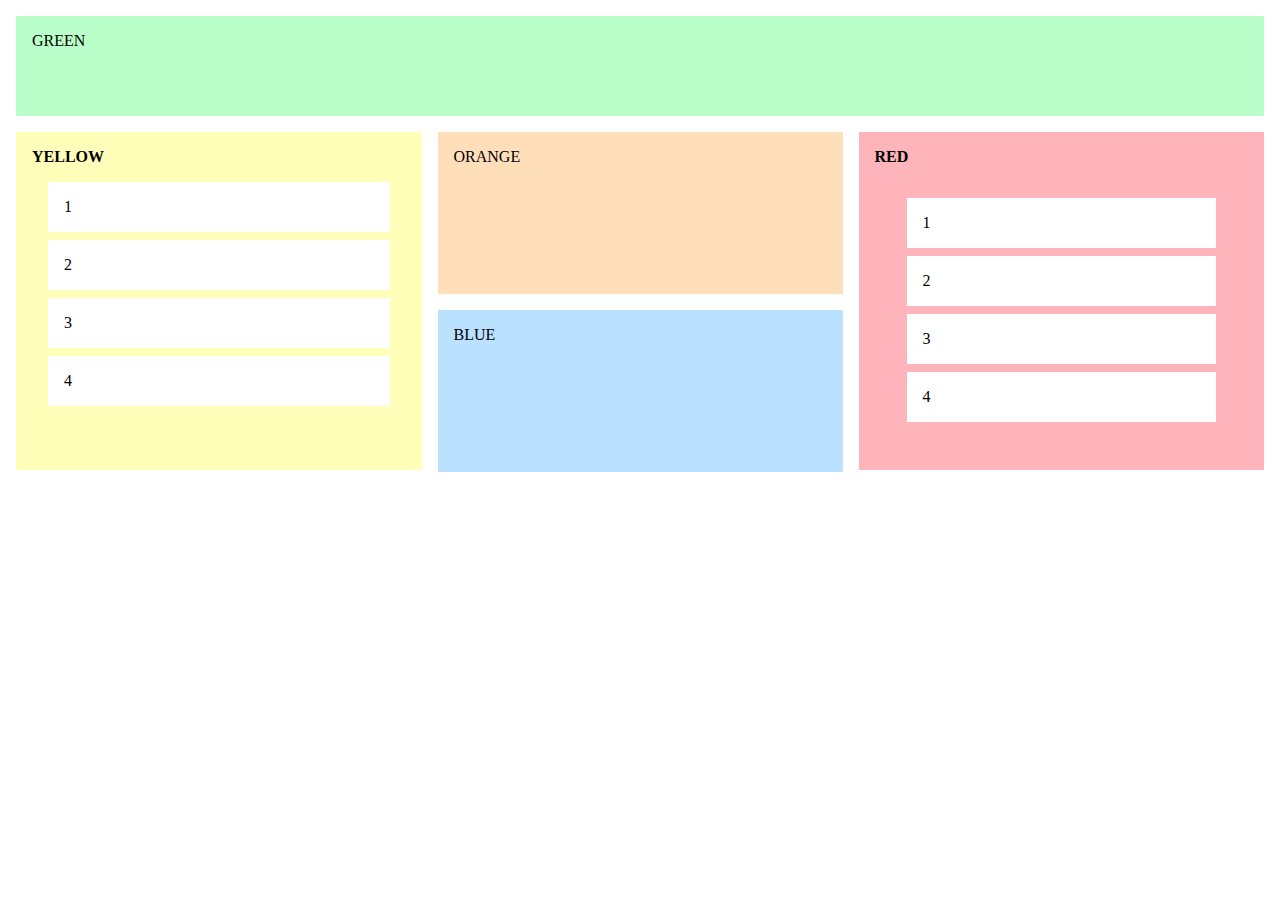
<file: css/6-1/index.html>
<!DOCTYPE html>
<html lang="en">

<head>
    <meta charset="UTF-8">
    <meta http-equiv="X-UA-Compatible" content="IE=edge">
    <meta name="viewport" content="width=device-width, initial-scale=1.0">
    <link rel="stylesheet" href="style.css">
    <title>Document</title>
</head>

<body>
    <div class=" m-1">
        <div class="green-box mb-1 p-1">
            GREEN
        </div >
        <div class="d-flex">
            <div class="yellow-box mr-1 p-1 w-33">
                <strong>YELLOW</strong>

                <div class="p-1">
                    <div class="list p-1 mb-05">1</div>
                    <div class="list p-1 mb-05">2</div>
                    <div class="list p-1 mb-05">3</div>
                    <div class="list p-1">4</div>
                </div>
            </div>
            <div class="mr-1 w-33">
                <div class="orange-box mb-1 h-49 p-1">ORANGE</div>
                <div class="blue-box h-49 p-1">BLUE</div>
            </div>
            <div class="red-box p-1 w-33">
                <strong>RED</strong>

                <div class="p-1">
                    <div class="p-1">
                        <div class="list p-1 mb-05">1</div>
                        <div class="list p-1 mb-05">2</div>
                        <div class="list p-1 mb-05">3</div>
                        <div class="list p-1">4</div>
                    </div>
                </div>
            </div>
        </div>
    </div>
</body>

</html>
</file>
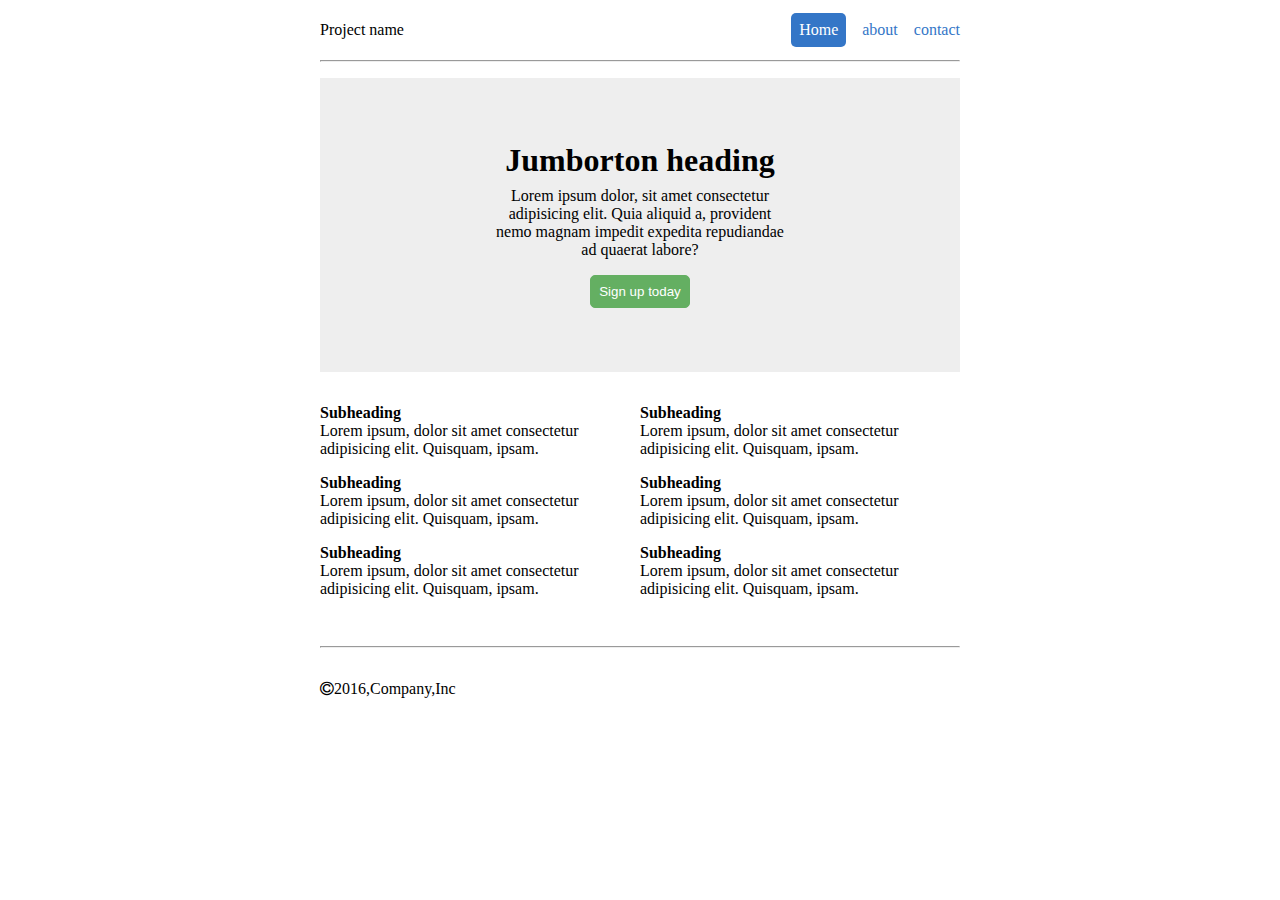
<file: css/6-2/index.html>
<!DOCTYPE html>
<html lang="en">

<head>
    <meta charset="UTF-8">
    <meta http-equiv="X-UA-Compatible" content="IE=edge">
    <meta name="viewport" content="width=device-width, initial-scale=1.0">
    <link rel="stylesheet" href="style.css">
    <link rel="stylesheet" href="https://cdnjs.cloudflare.com/ajax/libs/font-awesome/4.7.0/css/font-awesome.min.css">
    <title>6-2 css</title>
</head>

<body>
    <main>
        <nav class="d-flex align-item-center">
            <div>Project name</div>
            <div class="d-flex ml-auto align-item-center right">
                <div class="mr-1 home-btn">Home</div>
                <div class="mr-1">about</div>
                <div>contact</div>
            </div>
        </nav>

        <hr>

        <container>
            <section>
                <h1 class="mb-05">Jumborton heading</h1>
                <p class="w-50 mb-05">
                    Lorem ipsum dolor, sit amet consectetur adipisicing elit. Quia aliquid a, provident nemo magnam
                    impedit expedita repudiandae ad quaerat labore?
                </p>
                <button>Sign up today</button>
            </section>
            <div class="d-flex subheading">
                <div>
                    <div class="mb-1">
                        <h4>Subheading</h4>
                        <p>Lorem ipsum, dolor sit amet consectetur adipisicing elit. Quisquam, ipsam.</p>
                    </div>

                    <div class="mb-1">
                        <h4>Subheading</h4>
                        <p>Lorem ipsum, dolor sit amet consectetur adipisicing elit. Quisquam, ipsam.</p>
                    </div>

                    <div class="mb-1">
                        <h4>Subheading</h4>
                        <p>Lorem ipsum, dolor sit amet consectetur adipisicing elit. Quisquam, ipsam.</p>
                    </div>
                </div>


                <div>
                    <div class="mb-1">
                        <h4>Subheading</h4>
                        <p>Lorem ipsum, dolor sit amet consectetur adipisicing elit. Quisquam, ipsam.</p>
                    </div>

                    <div class="mb-1">
                        <h4>Subheading</h4>
                        <p>Lorem ipsum, dolor sit amet consectetur adipisicing elit. Quisquam, ipsam.</p>
                    </div>

                    <div class="mb-1">
                        <h4>Subheading</h4>
                        <p>Lorem ipsum, dolor sit amet consectetur adipisicing elit. Quisquam, ipsam.</p>
                    </div>
                </div>
            </div>
        </container>
        <hr>
        <footer class="d-flex">
            <i class="fa fa-copyright"></i><span>2016,Company,Inc</span>
        </footer>
    </main>
</body>

</html>
</file>
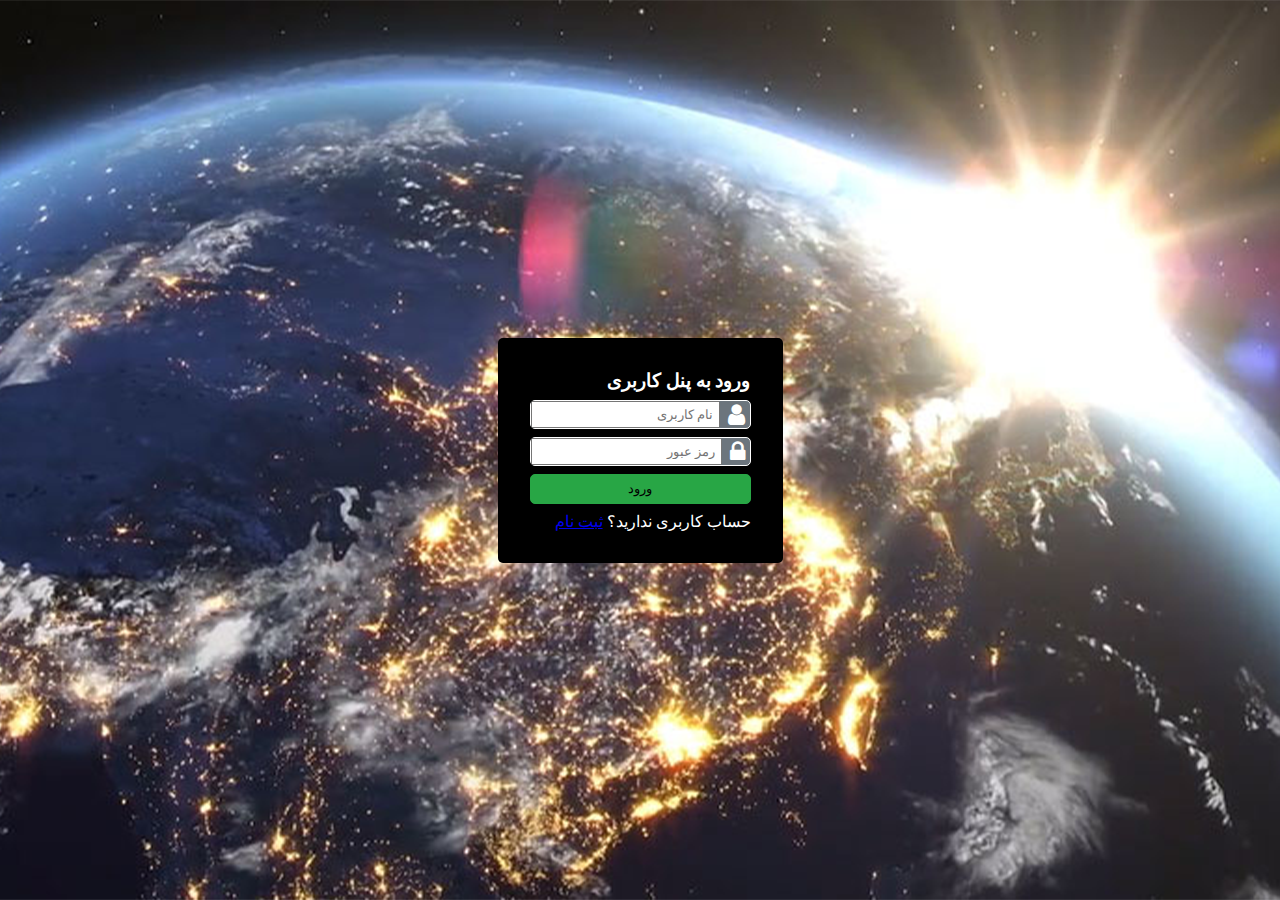
<file: css/6-3/index.html>
<!DOCTYPE html>
<html lang="fa" dir="rtl">

<head>
    <meta charset="UTF-8">
    <meta http-equiv="X-UA-Compatible" content="IE=edge">
    <meta name="viewport" content="width=device-width, initial-scale=1.0">
    <link rel="stylesheet" href="style.css">
    <link rel="stylesheet" href="https://cdnjs.cloudflare.com/ajax/libs/font-awesome/4.7.0/css/font-awesome.min.css">
    <title>Document</title>
</head>

<body>
    <main class="d-flex">
        <div class="container">
            <h3 class="mb-05">ورود به پنل کاربری</h3>
            <form action="">
                <div class="input-container ">
                    <i class="fa fa-user icon ml-05" style="font-size:24px"></i>  
                    <input class="input-field p-025 w-100" type="text" placeholder="نام کاربری" name="usrnm">
                </div>
                <div class="input-container">
                    <i class='fa fa-lock ml-05' style='font-size:24px'></i>
                    <input class="input-field p-025 w-100" type="password" placeholder="رمز عبور" name="psw">
                </div>
                <button type="submit" class="btn mb-05">ورود</button>
                <p> حساب کاربری ندارید؟
                    <a href="#"> ثبت نام</a>
                </p>
            </form>
        </div>
    </main>
</body>

</html>
</file>
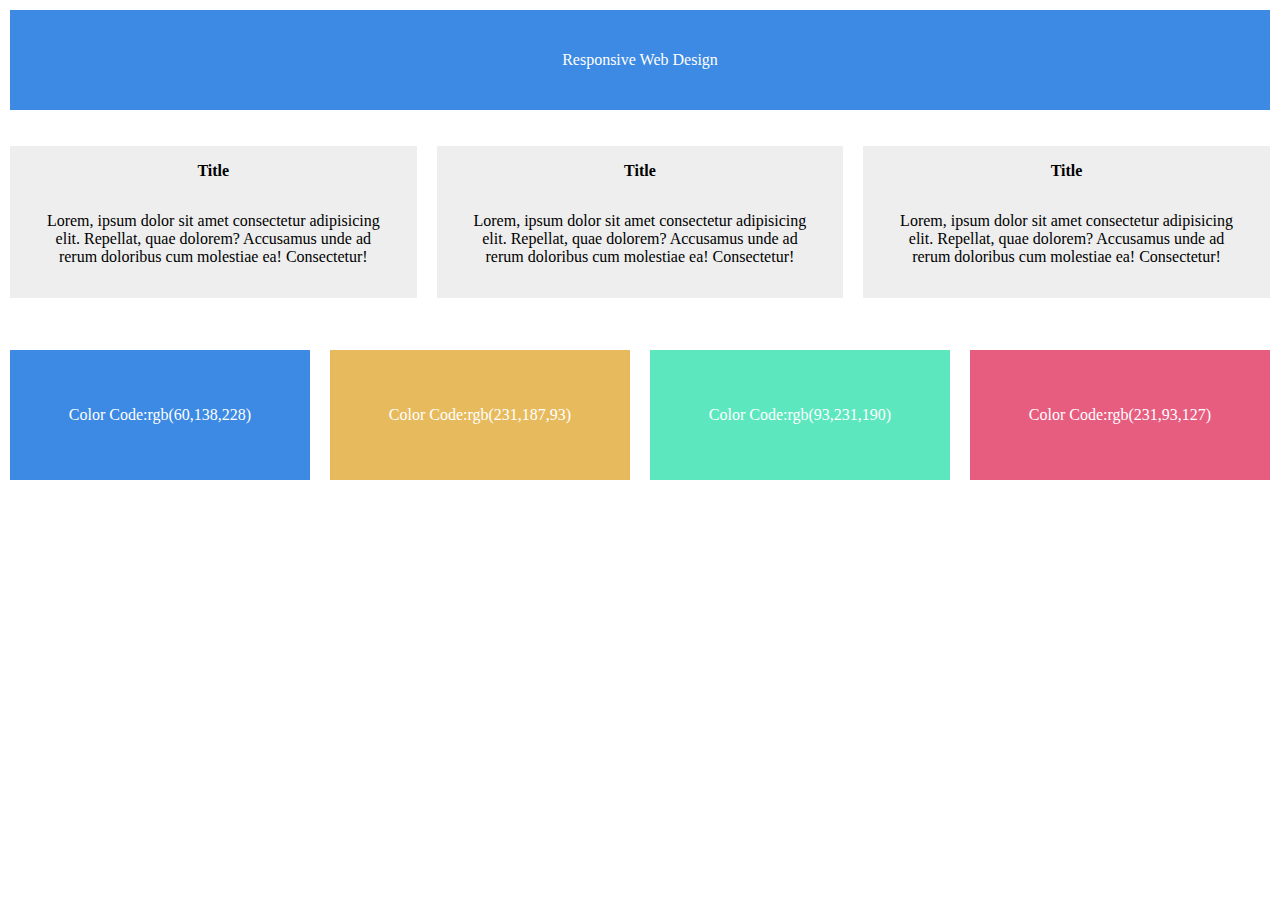
<file: css/6-4/index.html>
<!DOCTYPE html>
<html lang="en">

<head>
    <meta charset="UTF-8">
    <meta http-equiv="X-UA-Compatible" content="IE=edge">
    <meta name="viewport" content="width=device-width, initial-scale=1.0">
    <link rel="stylesheet" href="style.css">
    <title>Document</title>
</head>

<body>
    <main>
        <div class="col-12 responsiv-web d-flex align-item-center justify-content-center mb-1 border-10 blue">
            Responsive Web Design
        </div>

        <div class="d-flex flex-wrap mb-1 text-align-center">
            <div class="col-12 col-m-6 col-l-4 gray-box mb-1 p-1 border-10">
                <h4 class="mb-1">Title</h4>
                <p class="p-1">Lorem, ipsum dolor sit amet consectetur adipisicing elit. Repellat, quae dolorem?
                    Accusamus unde ad
                    rerum doloribus cum molestiae ea! Consectetur!</p>
            </div>

            <div class="col-12 col-m-6 col-l-4 gray-box mb-1 p-1 border-10">
                <h4 class="mb-1">Title</h4>
                <p class="p-1">Lorem, ipsum dolor sit amet consectetur adipisicing elit. Repellat, quae dolorem?
                    Accusamus unde
                    ad
                    rerum doloribus cum molestiae ea! Consectetur!</p>
            </div>

            <div class="col-12 col-m-12 col-l-4 gray-box mb-1 p-1 border-10">
                <h4 class="mb-1">Title</h4>
                <p class="p-1">Lorem, ipsum dolor sit amet consectetur adipisicing elit. Repellat, quae dolorem?
                    Accusamus
                    unde ad
                    rerum doloribus cum molestiae ea! Consectetur!</p>
            </div>

        </div>

        <div class="d-flex flex-wrap text-align-center p-3px">
            <div class="col-12 col-m-6 col-l-4 col-xl-3 last-row-box  blue-box mb-1 border-10 blue">
                <p>Color Code:</p>
                <p>rgb(60,138,228)</p>
            </div>
            <div class="col-12 col-m-6 col-l-4 col-xl-3 last-row-box  orange-box mb-1 border-10 orange">
                <p>Color Code:</p>
                <p>rgb(231,187,93)</p>
            </div>
            <div class="col-12 col-m-6 col-l-4 col-xl-3 last-row-box  green-box mb-1 border-10 green">
                <p>Color Code:</p>
                <p>rgb(93,231,190)</p>
            </div>
            <!-- RED BOX -->
            <div class="red-box col-m-6 col-l-12 col-xl-3 last-row-box border-10 red">
                <p>Color Code:</p>
                <p>rgb(231,93,127)</p>
            </div>

        </div>
    </main>
</body>

</html>
</file>
<file: css/6-1/style.css>
* {
    box-sizing: border-box;
    padding: 0px;
    margin: 0px;
}

.p-1 {
    padding: 1rem;
}

.mb-05 {
    margin-bottom: 0.5rem;
}

.m-1 {
    margin: 1rem;
}

.mr-1 {
    margin-right: 1rem;
}

.mb-1 {
    margin-bottom: 1rem;
}

.mb- {
    margin-bottom: .75rem;
}

.w-100 {
    width: 100%;
}

.d-flex {
    display: flex;
}


.w-33 {
    width: 33%;
}

.h-49 {
    height: 48%;
}

.green-box {
    height: 100px;
    background-color: #baffc9;
}

.yellow-box {
    background-color: #ffffba;

}

.orange-box {
    background-color: #ffdfba;

}

.blue-box {
    background-color: #bae1ff;
}

.red-box {
    background-color: #ffb3ba;

}

.list {
    background-color: white;

}
</file>
<file: css/6-2/style.css>
* {
    box-sizing: border-box;
    padding: 0px;
    margin: 0px;
    /* font-family:'Franklin Gothic Medium', 'Arial Narrow', Arial, sans-serif */
}

:root {
    --blue: #3476c7;
    --gray: #eee;
    --green: #64af62;
}

.p-1 {
    padding: 1rem;
}

.pr-1 {
    padding-right: 1rem;
}

.mb-05 {
    margin-bottom: 0.5rem;
}

.m-1 {
    margin: 1rem;
}

.mr-1 {
    margin-right: 1rem;
}

.mb-1 {
    margin-bottom: 1rem;
}

.mb- {
    margin-bottom: .75rem;
}

.w-100 {
    width: 100%;
}

.w-50{
    width: 50%;
}

.d-flex {
    display: flex;
}

.align-item-center {
    align-items: center;
}

.ml-auto {
    margin-left: auto;
}

main {
    width: 50%;
    margin: auto
        /* transform: translate(50%, 50%); */

}

nav {
    height: 60px;
}

nav .right {
    color: var(--blue);
}

.home-btn {
    padding: 0.5rem;
    background-color: var(--blue);
    color: #fff;
    border-radius: 5px;
}

hr {
    color: var(--gray);
}

section {
    background-color: var(--gray);
    margin: 1rem 0;
    padding: 4rem 2rem;
    text-align: center;
}

section p{
    margin: auto;
}
section button {
    background-color: var(--green);
    border: 1px solid var(--green);
    padding: 0.5rem;
    margin-top: 0.5rem;
    border-radius: 5px;
    color: #fff;
}

.subheading{
    margin: 2rem 0;
}

footer{
    margin: 2rem 0;
}
</file>
<file: css/6-3/style.css>
* {
    box-sizing: border-box;
    padding: 0px;
    margin: 0px;
}

body {
    background-image: url('bg1.png');
    background-repeat: no-repeat;
    width: 100%;
    height: 100vh;
}

.p-1 {
    padding: 1rem;
}

.pr-1 {
    padding-right: 1rem;
}

.mb-05 {
    margin-bottom: 0.5rem;
}

.m-1 {
    margin: 1rem;
}

.mr-1 {
    margin-right: 1rem;
}

.ml-05{
    margin-left:0.5rem
}

.mb-1 {
    margin-bottom: 1rem;
}

.mb- {
    margin-bottom: .75rem;
}

.p-025{
    padding:0.25rem
}
.w-100 {
    width: 100%;
}

.w-50 {
    width: 50%;
}

.d-flex {
    display: flex;
}

.align-item-center {
    align-items: center;
}

.ml-auto {
    margin-left: auto;
}


main {
    justify-content: center;
   align-items: center;
    height: 100vh;
}

.container {
    padding: 2rem;
    background-color: black;
    /* opacity: 0.7; */
    color: white;
    border-radius:5px
}

.input-container{
    align-items: center;
    display: flex;
    background-color: #6c757d;
    border: 1px solid #fff;
    margin-bottom: 0.5rem;
    padding-right: 5px;
    border-radius: 5px;
}

.btn{width:100%;
background-color:#28a645;
border:1px solid #28a645;
height:30px;
border-radius:5px}
</file>
<file: css/6-4/style.css>
* {
    padding: 0px;
    margin: 0px;
    box-sizing: border-box;
}

.col-1 {
    width: 8.33%;
}

.col-2 {
    width: 16.66%;
}

.col-3 {
    width: 25%;
}

.col-4 {
    width: 33.33%;
}

.col-5 {
    width: 41.66%;
}

.col-6 {
    width: 50%;
}

.col-7 {
    width: 58.33%;
}

.col-8 {
    width: 66.66%;
}

.col-9 {
    width: 75%;
}

.col-10 {
    width: 83.33%;
}

.col-11 {
    width: 91.66%;
}

.col-12 {
    width: 100%;
}

/* ----- start  ----- */


/*-------- TOTAL CLASS  -----*/


.mr-1 {
    margin-right: 0.5rem;
}

.mb-1 {
    margin-bottom: 1rem;
}

.p-1 {
    padding: 1rem;
}

.justify-content-center {
    justify-content: center;
}

.align-item-center {
    align-items: center;
}

.align-content-center {
    align-content: center;
}

.d-flex {
    display: flex;
}

.text-align-center {
    text-align: center;
}

.flex-wrap{
    flex-wrap: wrap;
}
.border-10{
    border:10px solid white;
}

.blue{
    background-color:rgb(60,138,228)
}
.orange{
    background-color:rgb(231,187,93)
}
.green{
    background-color:rgb(93,231,190)
}
.red{
    background-color:rgb(231,93,127)
}
/*------- SPECIFIC CLASS   -----*/


.responsiv-web {
    
    height: 120px;
    color: white;
}

.gray-box {
    /* height: 120px; */
    background-color:  #eee;
    /* margin: 8px 0px; */
}

.last-row-box {
    color:white;
    height: 150px;
        justify-content: center;
    display: flex;
    align-items: center;
}

.red-box{
    display:none;
}




@media only screen and (min-width: 600px) {
/* 600-800 */
.red-box{
    display:flex;
}
    .col-m-1 {
        width: 8.33%;
    }

    .col-m-2 {
        width: 16.66%;
    }

    .col-m-3 {
        width: 25%;
    }

    .col-m-4 {
        width: 33.33%;
    }

    .col-m-5 {
        width: 41.66%;
    }

    .col-m-6 {
        width: 50%;
    }

    .col-m-7 {
        width: 58.33%;
    }

    .col-m-8 {
        width: 66.66%;
    }

    .col-m-9 {
        width: 75%;
    }

    .col-m-10 {
        width: 83.33%;
    }

    .col-m-11 {
        width: 91.66%;
    }

    .col-m-12 {
        width: 100%;
    }
}

@media only screen and (min-width: 800px) {
    /* 800-1000 */

    /* For desktop: */
    .col-l-1 {
        width: 8.33%;
    }

    .col-l-2 {
        width: 16.66%;
    }

    .col-l-3 {
        width: 25%;
    }

    .col-l-4 {
        width: 33.33%;
    }

    .col-l-5 {
        width: 41.66%;
    }

    .col-l-6 {
        width: 50%;
    }

    .col-l-7 {
        width: 58.33%;
    }

    .col-l-8 {
        width: 66.66%;
    }

    .col-l-9 {
        width: 75%;
    }

    .col-l-10 {
        width: 83.33%;
    }

    .col-l-11 {
        width: 91.66%;
    }

    .col-l-12 {
        width: 100%;
    }
}

@media only screen and (min-width: 1000px) {
    /* >1000 */
    .col-xl-1 {
        width: 8.33%;
    }

    .col-xl-2 {
        width: 16.66%;
    }

    .col-xl-3 {
        width: 25%;
    }

    .col-xl-4 {
        width: 33.33%;
    }

    .col-xl-5 {
        width: 41.66%;
    }

    .col-xl-6 {
        width: 50%;
    }

    .col-xl-7 {
        width: 58.33%;
    }

    .col-xl-8 {
        width: 66.66%;
    }

    .col-xl-9 {
        width: 75%;
    }

    .col-xl-10 {
        width: 83.33%;
    }

    .col-xl-11 {
        width: 91.66%;
    }

    .col-xl-12 {
        width: 100%;
    }
}
</file>
